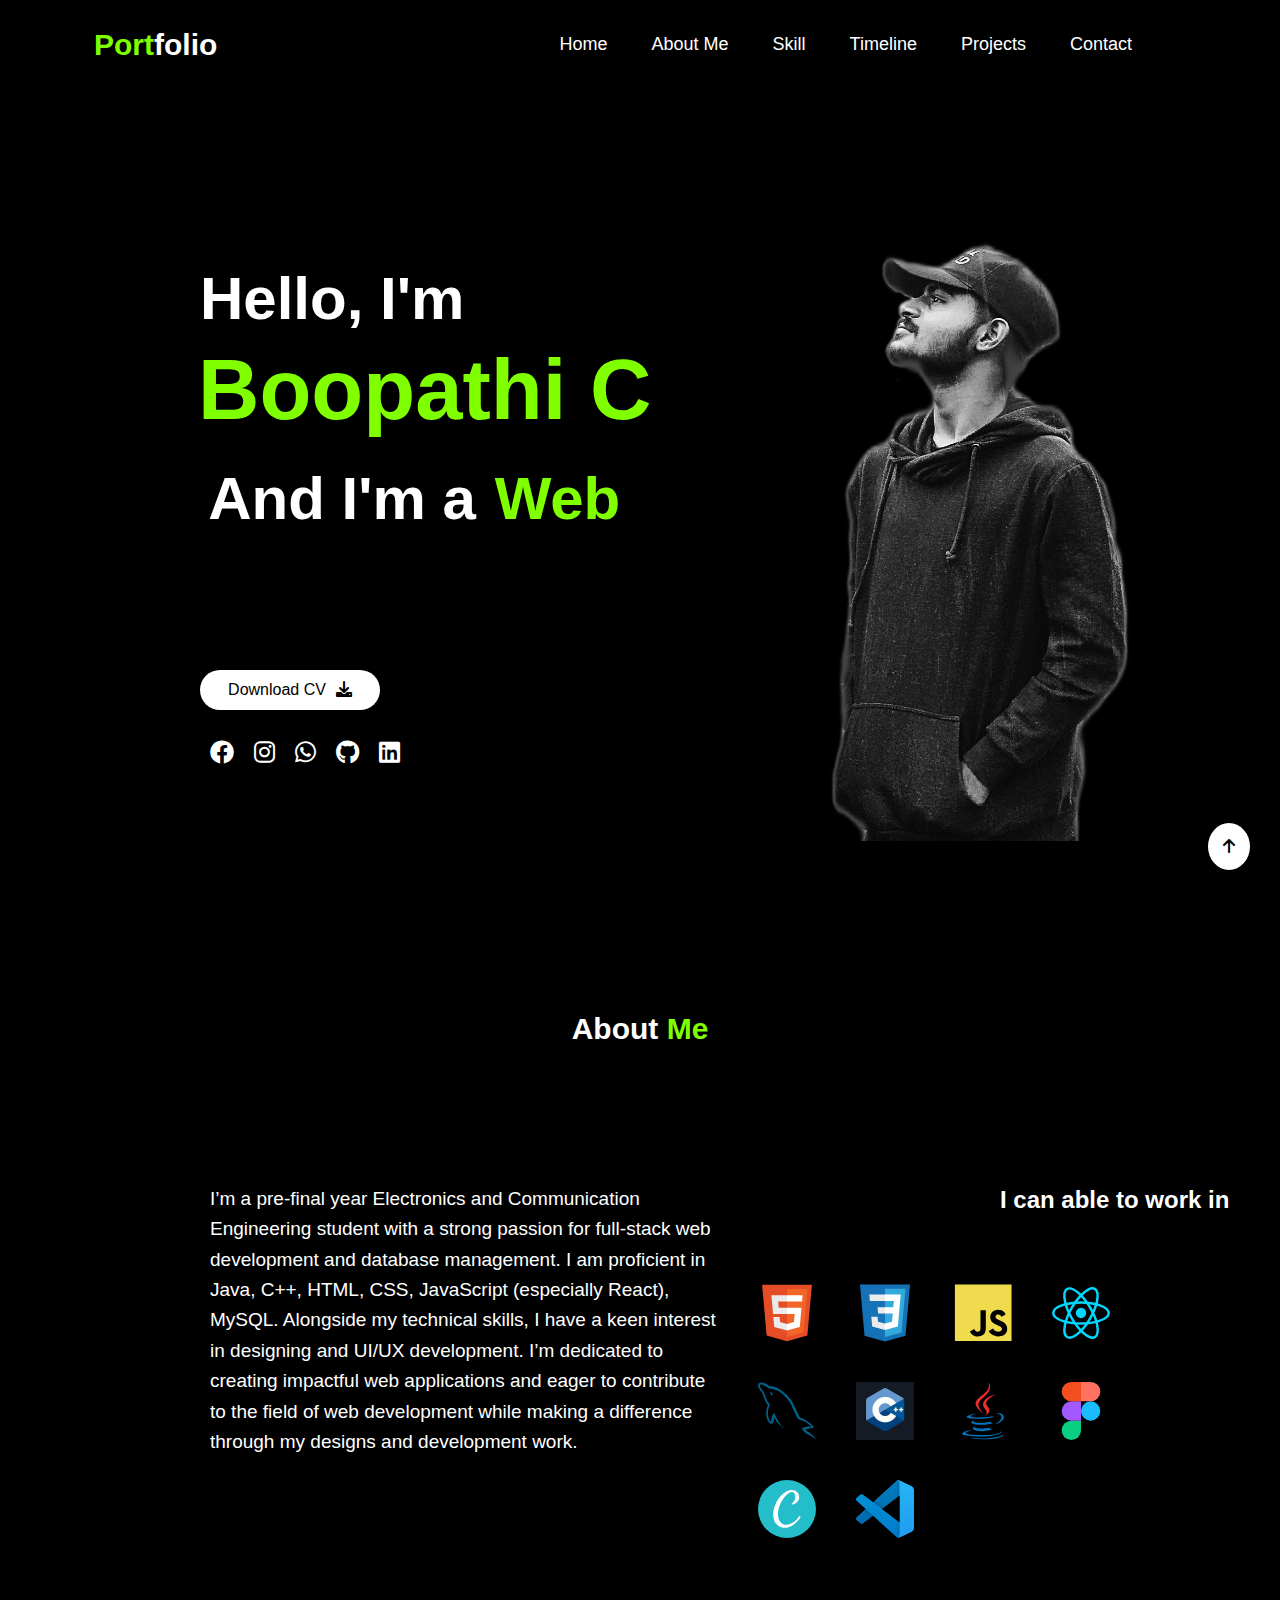
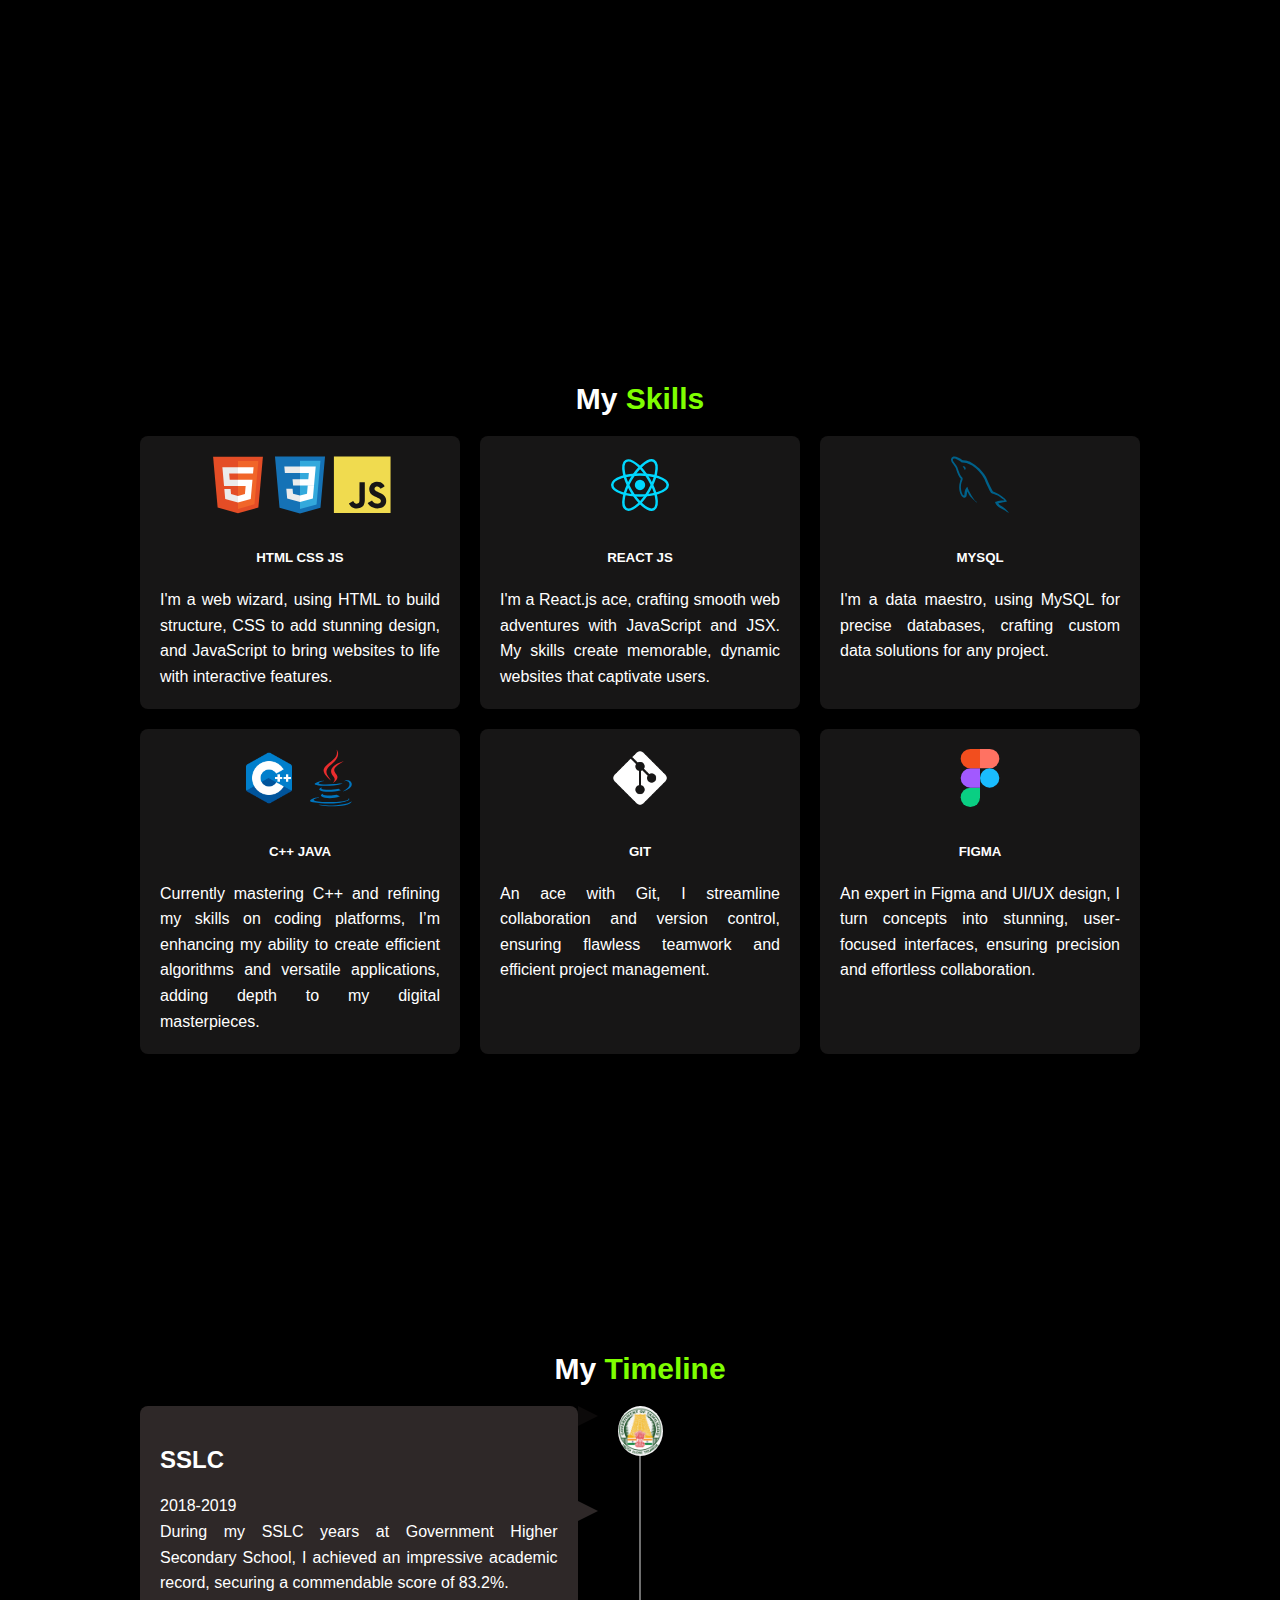
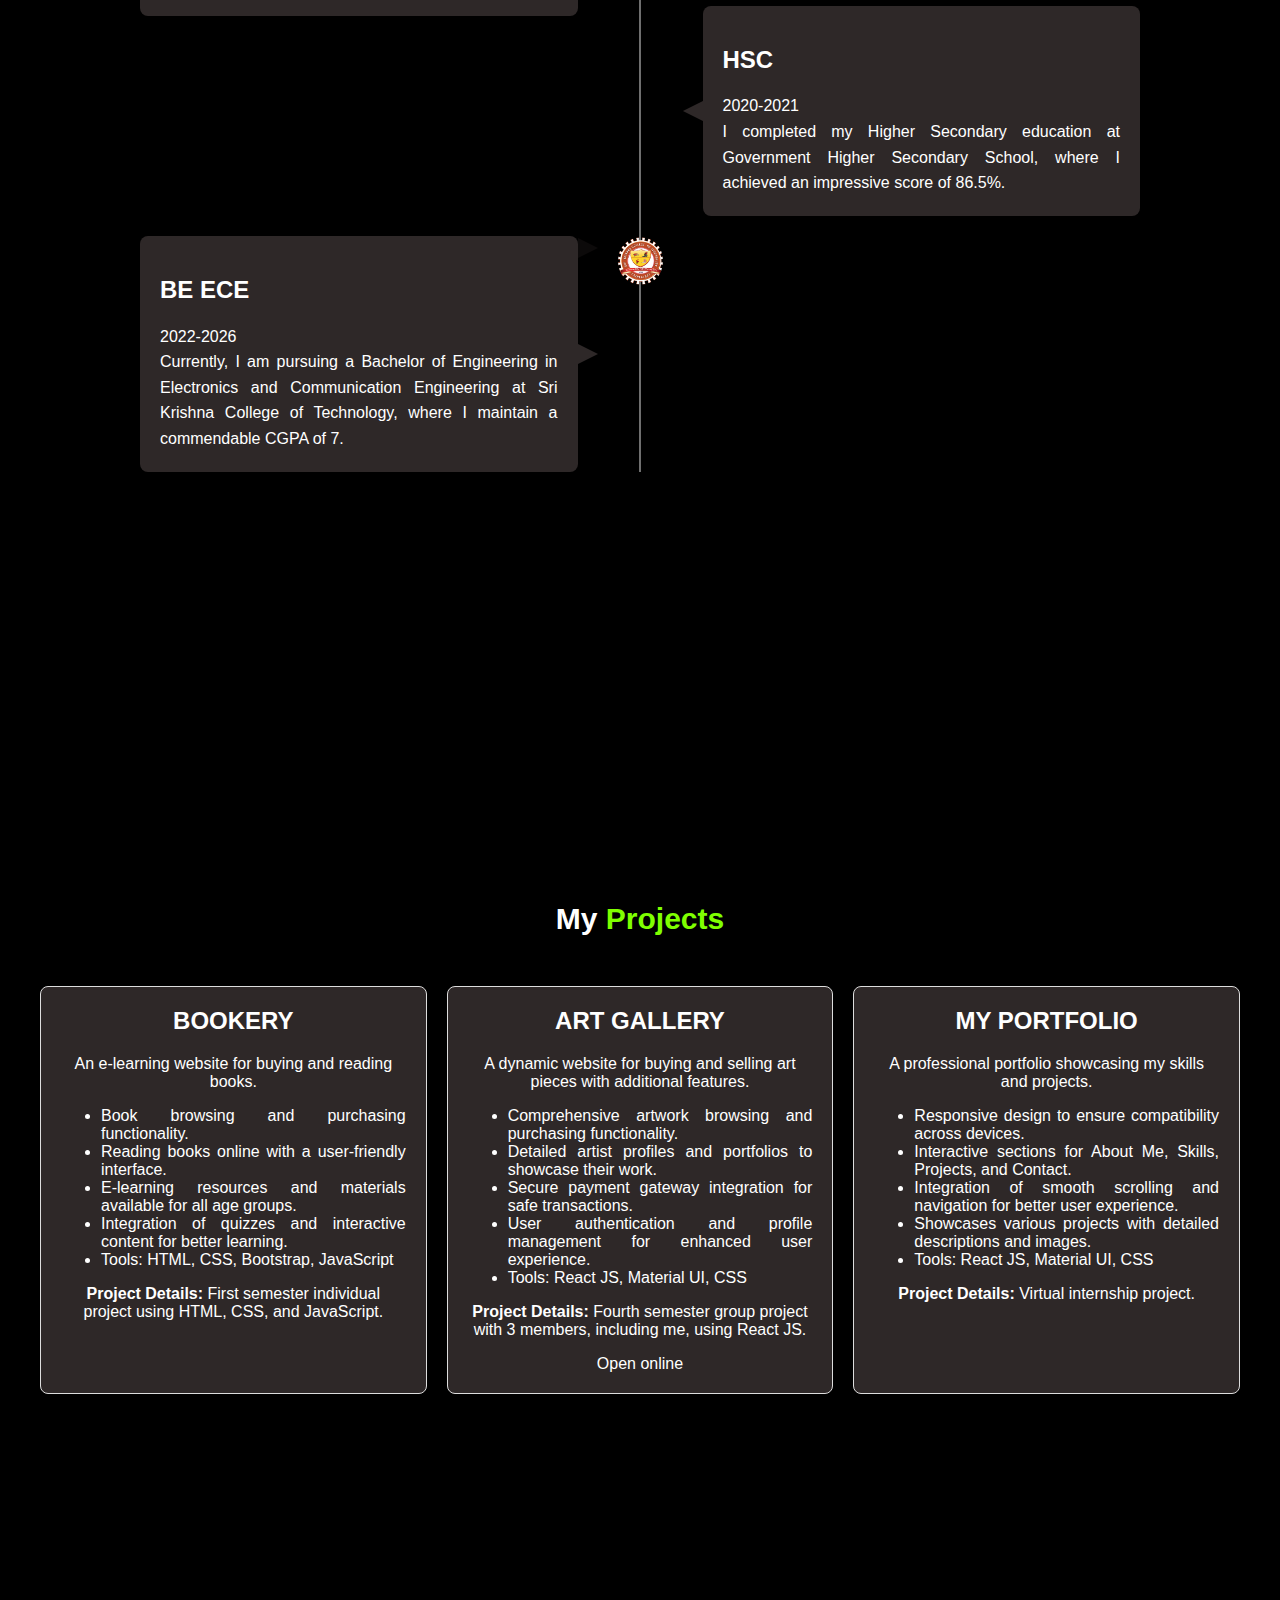
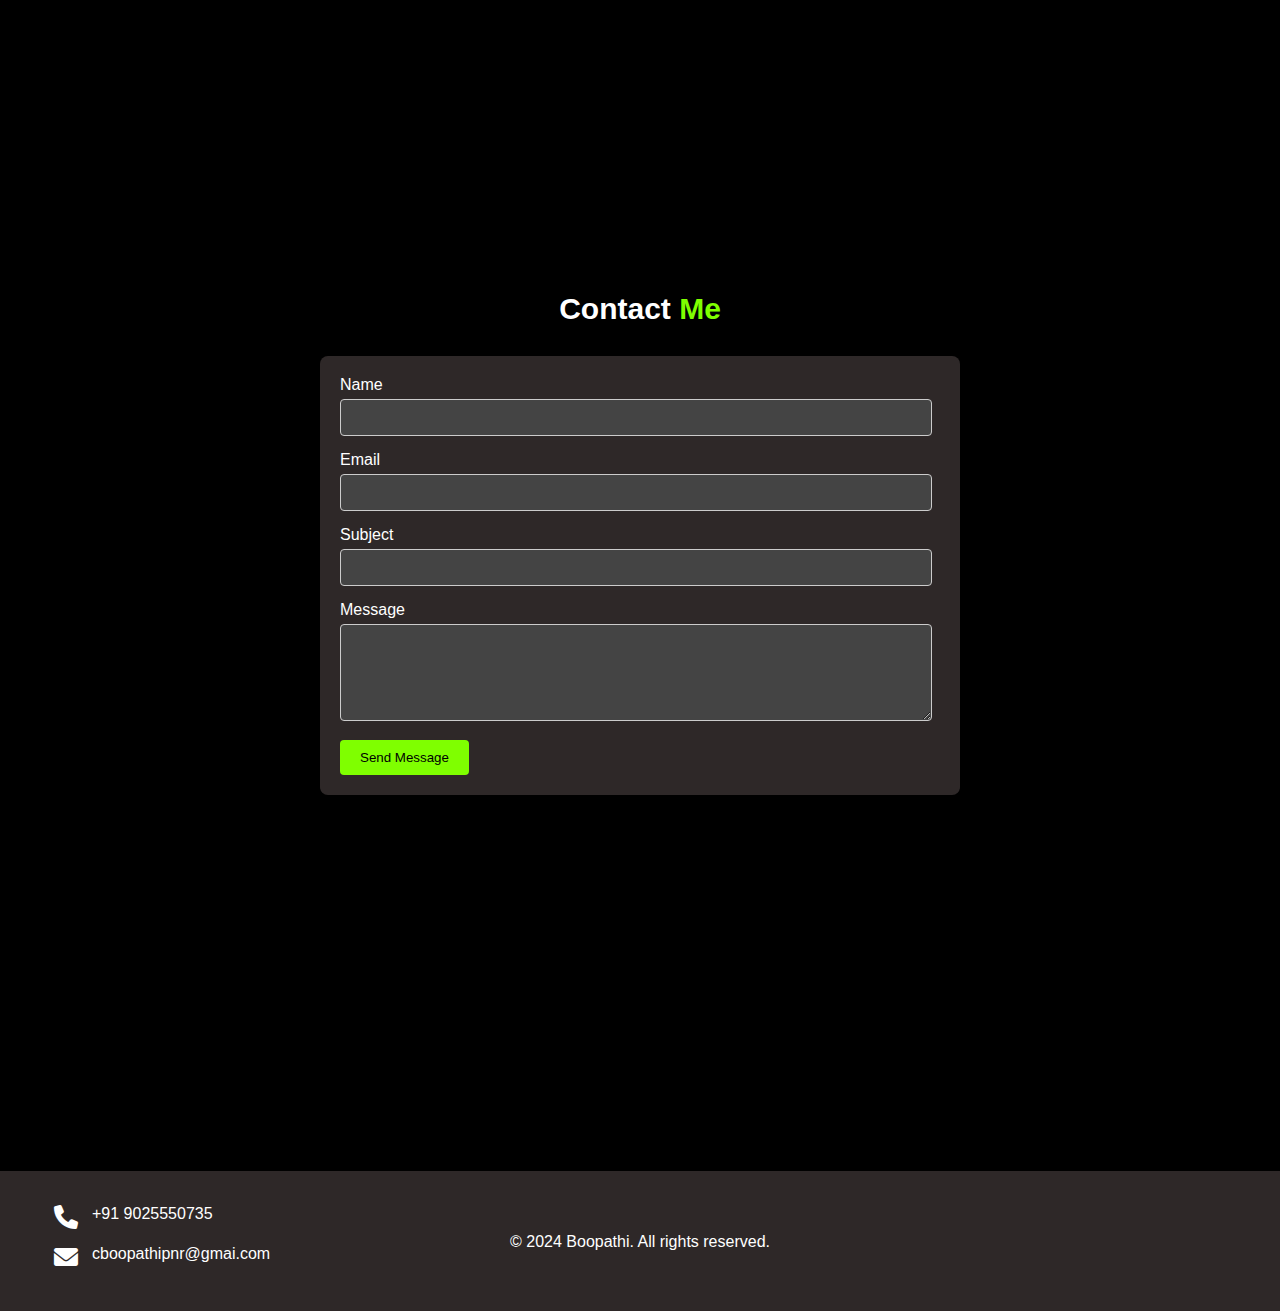
<file: index.html>
<!DOCTYPE html>
<html lang="en">
<head>
    <meta charset="UTF-8">
    <meta name="viewport" content="width=device-width, initial-scale=1.0">
    <title>Boopathi</title>
    <link rel="shortcut icon" href="bnn.png" type="image/x-icon">
    <link rel="stylesheet" href="https://cdnjs.cloudflare.com/ajax/libs/font-awesome/6.0.0-beta3/css/all.min.css">
    <link rel="stylesheet" href="index.css">
</head>
<body>
    <div class="nav">
        <div class="name">
            <span id="port">
                <span id="p">P</span><span id="o">o</span><span id="r">r</span><span id="t">t</span></span><span id="folio"><span id="f">f</span><span id="o1">o</span><span id="l">l</span><span id="i">i</span><span id="o2">o</span></span>
        </div>
        
        <div class="links">
            <a href="#home" class="nav-from-left">Home</a>
            <a href="#about" class="nav-from-left">About Me</a>
            <a href="#skill" class="nav-from-left">Skill</a>
            <a href="#timeline" class="nav-from-left">Timeline</a>
            <a href="#project" class="nav-from-left">Projects</a>
            <a href="#contact" class="nav-from-left">Contact</a>
        </div>
    </div>








    <div class="hole">
        <section id="home">
            <div class="home">
                <h1><span id="name1">Hello, I'm </span>
                    <span id="name2">Boopathi C</span>
                    <span id="name3">And I'm a</span>
                    <span id="name4">Web <span id="name5">Developer</span></span>
                </h1>
                <a href="Resume.pdf" download="Resume.pdf" id="cv">Download CV<i class="fa-solid fa-download" id="download-icon"></i></a>
                <div class="profile-picture">
                    <img src="boo2.png" alt="Profile Picture">
                </div>
                <div class="social">
                    <a href="https://www.facebook.com/yourprofile" target="_blank" aria-label="Facebook"><i class="fa-brands fa-facebook"></i></a>
                    <a href="https://www.instagram.com/yourprofile" target="_blank" aria-label="Instagram"><i class="fa-brands fa-instagram"></i></a>
                    <a href="https://wa.me/+919025550735" target="_blank" aria-label="WhatsApp"><i class="fa-brands fa-whatsapp"></i></a>
                    <a href="https://github.com/BoopathiC" target="_blank" aria-label="GitHub"><i class="fa-brands fa-github"></i></a>
                    <a href="https://www.linkedin.com/in/boopathi-c-168630258" target="_blank" aria-label="LinkedIn"><i class="fa-brands fa-linkedin"></i></a>
                </div>
            </div>
        </section>








        <section id="about">
            <div class="about">
                <h1><span id="diffcolor">About </span>Me</h1>
                <div class="about-box">
                    <p>
                        I’m a pre-final year Electronics and Communication Engineering student with a strong passion for full-stack web development and database management. I am proficient in Java, C++, HTML, CSS, JavaScript (especially React), MySQL. Alongside my technical skills, I have a keen interest in designing and UI/UX development. I’m dedicated to creating impactful web applications and eager to contribute to the field of web development while making a difference through my designs and development work.
                    </p>
                </div>
                <div class="about-box2">
                    <h2>I can able to work in</h2>
                    <div class="about-work">
                    <img src="html5-original.svg" alt="html">
                    <img src="css.svg" alt="css">
                    <img src="javascript-plain.svg" alt="javascript">
                    <img src="reactjs-icon.svg" alt="react">
                    <img src="mysql-original.svg" alt="mysql">
                    <img src="c++.jpeg" alt="c++">
                    <img src="java-original.svg" alt="java">
                    <img src="figma-icon.svg" alt="figma">
                    <img src="canva-icon.svg" alt="canva">
                    <img src="vscode-original.svg" alt="vscode">
                </div>
                </div>
            </div>  
        </section>








        <section id="skill">
            <div class="skill">
                <h1><span id="diffcolor">My</span> Skills</h1>
                <div class="skill-box">
                    <div class="skill-item">
                        <img src="html5-original.svg" alt="Skill 1">
                        <img src="css.svg" alt="Skill 1">
                        <img src="javascript-plain.svg" alt="Skill 1">
                        <h5>HTML  CSS JS</h5>
                        <p>I'm a web wizard, using HTML to build structure, CSS to add stunning design, and JavaScript to bring websites to life with interactive features.</p>
                    </div>
                    <div class="skill-item">
                        <img src="reactjs-icon.svg" alt="Skill 2" >
                        <h5>REACT JS</h5>
                        <p>I'm a React.js ace, crafting smooth web adventures with JavaScript and JSX. My skills create memorable, dynamic websites that captivate users.</p>
                    </div>
                    <div class="skill-item">
                        <img src="mysql-original.svg" alt="Skill 4">
                        <h5>MYSQL</h5>
                        <p>I'm a data maestro, using MySQL for precise databases, crafting custom data solutions for any project.</p>
                    </div>
                    <div class="skill-item">
                        <img src="c-logo-1536x1536.png" alt="Skill 4">
                        <img src="java-original.svg" alt="Skill 4">
                        <h5>C++ JAVA</h5>
                        <p>Currently mastering C++ and refining my skills on coding platforms, I’m enhancing my ability to create efficient algorithms and versatile applications, adding depth to my digital masterpieces.</p>
                    </div>
                    <div class="skill-item">
                        <img src="git.png" alt="Skill 5">
                        <h5>GIT</h5>
                        <p>An ace with Git, I streamline collaboration and version control, ensuring flawless teamwork and efficient project management.</p>
                    </div>
                    <div class="skill-item">
                        <img src="figma-icon.svg" alt="Skill 6">
                        <h5>FIGMA</h5>
                        <p>An expert in Figma and UI/UX design, I turn concepts into stunning, user-focused interfaces, ensuring precision and effortless collaboration.</p>
                    </div>
                </div>
            </div>
        </section>








        <section id="timeline">
            <div class="timeline">
                <h1><span id="diffcolor">My</span> Timeline</h1>
                <div class="timeline-box">
                    <div class="timeline-item-l">
                        <h2>SSLC</h2>
                        <p>2018-2019</p>
                        <p>During my SSLC years at Government Higher Secondary School, I achieved an impressive academic record, securing a commendable score of 83.2%.</p>
                    </div>
                    <img id="img1" src="GOVV.png" alt="Timeline Image" class="timeline-image" />
                    <div class="timeline-item-r">
                        <h2>HSC</h2>
                        <p>2020-2021</p>
                        <p>I completed my Higher Secondary education at Government Higher Secondary School, where I achieved an impressive score of 86.5%. </p>
                    </div>
                    <div class="timeline-item-l">
                        <h2>BE ECE</h2>
                        <p>2022-2026</p>
                        <p>Currently, I am pursuing a Bachelor of Engineering in Electronics and Communication Engineering at Sri Krishna College of Technology, where I maintain a commendable CGPA of 7. </p>
                    </div>
                    <img src="SKCT.webp" id="img2" alt="Timeline Image" class="timeline-image" />
                </div>
            </div>
        </section>








        <section id="project">
            <div class="project">
                <h1><span id="diffcolor">My</span> Projects</h1>
                <div class="project-grid">
                    <div class="project-grid-b">
                        <h2>BOOKERY</h2>
                        <p>An e-learning website for buying and reading books.</p>
                        <ul>
                            <li>Book browsing and purchasing functionality.</li>
                            <li>Reading books online with a user-friendly interface.</li>
                            <li>E-learning resources and materials available for all age groups.</li>
                            <li>Integration of quizzes and interactive content for better learning.</li>
                            <li>Tools: HTML, CSS, Bootstrap, JavaScript</li>
                        </ul>
                        <p><strong>Project Details:</strong> First semester individual project using HTML, CSS, and JavaScript.</p>
                    </div>
                    <div class="project-grid-b">
                        <h2>ART GALLERY</h2>
                        <p>A dynamic website for buying and selling art pieces with additional features.</p>
                        <ul>
                            <li>Comprehensive artwork browsing and purchasing functionality.</li>
                            <li>Detailed artist profiles and portfolios to showcase their work.</li>
                            <li>Secure payment gateway integration for safe transactions.</li>
                            <li>User authentication and profile management for enhanced user experience.</li>
                            <li>Tools: React JS, Material UI, CSS</li>
                        </ul>
                        <p><strong>Project Details:</strong> Fourth semester group project with 3 members, including me, using React JS.</p>
                        <a href="https://boopathic.netlify.app/" target="_blank" rel="noopener noreferrer">Open online</a>
                    </div>
                    <div class="project-grid-b">
                        <h2>MY PORTFOLIO</h2>
                        <p>A professional portfolio showcasing my skills and projects.</p>
                        <ul>
                            <li>Responsive design to ensure compatibility across devices.</li>
                            <li>Interactive sections for About Me, Skills, Projects, and Contact.</li>
                            <li>Integration of smooth scrolling and navigation for better user experience.</li>
                            <li>Showcases various projects with detailed descriptions and images.</li>
                            <li>Tools: React JS, Material UI, CSS</li>
                        </ul>
                        <p><strong>Project Details:</strong> Virtual internship project.</p>
                    </div>
                </div>
            </div>
        </section>
        
        






        <section id="contact">
            <div class="contact">
                <h1><span id="diffcolor">Contact</span> Me</h1>
                <form class="contact-form">
                    <div class="form-group">
                        <label for="name">Name</label>
                        <input type="text" id="name" name="name" required>
                    </div>
                    <div class="form-group">
                        <label for="email">Email</label>
                        <input type="email" id="email" name="email" required>
                    </div>
                    <div class="form-group">
                        <label for="subject">Subject</label>
                        <input type="text" id="subject" name="subject" required>
                    </div>
                    <div class="form-group">
                        <label for="message">Message</label>
                        <textarea id="message" name="message" rows="5" required></textarea>
                    </div>
                    <button type="submit">Send Message</button>
                </form>
            </div>
        </section>
        
        
        <a href="#home" id="scroll-up" title="Scroll to top"><i class="fa-solid fa-arrow-up"></i></a>


    </body>








<footer>
    <div class="footer">
        <a href="tel:+919025550735" aria-label="Phone"><i class="fa-solid fa-phone"></i>+91 9025550735</a><br>
        <a href="mailto:cboopathipnr@gmail.com" aria-label="Email" id="foot-email"><i class="fa-solid fa-envelope"></i>cboopathipnr@gmai.com</a>
        <p>&copy; 2024 Boopathi. All rights reserved.</p>
    </div>
  

</footer>
</html>
</file>
<file: index.css>
body {
    font-family: 'Poppins', Arial, sans-serif;
    margin: 0;
    padding: 0;
    background-color: #f4f4f4;
}
html{
    scroll-behavior: smooth;
    
}
.hole {
    height: 100vh;
    background-color: rgb(145, 52, 52);
    width: 100%;
}
#diffcolor{
    color: white;
}
#port, #p, #o, #r, #t {
    color: chartreuse;
}

#port:hover, #p:hover, #o:hover, #r:hover, #t:hover {
    color: white;
}

#folio, #f, #o1, #l, #i, #o2 {
    color: white;
}

#folio:hover, #f:hover, #o1:hover, #l:hover, #i:hover, #o2:hover {
    color: chartreuse;
}

.nav {
    background-color: black;
    justify-content: space-between;
    position: fixed;
    top: 0;
    width: 100%;
    padding: 20px 14px;
    align-items: center;
    overflow: hidden;
    display: flex;
    z-index: 1000;
}
.nav .name {
    font-size: 30px;
    font-weight: bold;
    color: rgb(255, 255, 255);
    margin-left: 80px;
}

.nav .links {
    display: flex;
    margin-right: 120px;
}

.nav a {
    text-decoration: none;
    color: white;
    padding: 14px 2px;
    font-size: 18px;
    margin-right:40px;
}

.nav-from-left {
    position: relative;
}

.nav-from-left::after {
    content: '';
    position: absolute;
    width: 100%;
    height: 2px;
    bottom: 0;
    left: 0;
    background-color: chartreuse;
    transform: scaleX(0);
    transform-origin: bottom right;
    transition: transform 0.25s ease-out;
}

.nav-from-left:hover::after {
    transform: scaleX(1);
    transform-origin: bottom left;
}

.home {
    height: 100vh;
    background-color: black;
    color: white;
    width: 100%;
    position: relative;
    top: 0;
}

#name1 {
    position: relative;
    left: 200px;
    top: 220px;
    font-size: 60px;
}

#name2 {
    position: relative;
    top: 320px;
    left: -83px;
    font-size: 85px;
    color: chartreuse;
    font-family: 'Poppins', Arial, sans-serif;
}

#name3 {
    font-size: 60px;
    margin-left: 0;
    position: relative;
    top: 420px;
    left: -535px;
}

#name4 {
    font-size: 60px;
    margin-left: 10px;
    position: relative;
    top: 420px;
    left: -535px;
    color: #7FFF00; 
}
#cv {
    margin-left: 200px;
    margin-top: 460px;
    height: 40px;
    width: 180px;
    color: black;
    background-color: white;
    border-radius: 30px;
    text-align: center;
    line-height: 40px; 
    text-decoration: none;
    display: inline-block;
}
#cv:hover {
    background-color: chartreuse;
}
#download-icon{
    margin-left: 10px;
}
.social {
    padding: 30px;
    gap: 20px;
    display: flex;
    align-items: center;
    margin-left: 180px;
}

.social a {
    text-decoration: none;
    color: inherit; 
}

.social i {
    font-size: 24px;
    transition: transform 0.3s ease, color 0.3s ease;
}

.social i:hover {
    transform: scale(1.2);
    color:chartreuse;
}



.profile-picture {
    position: absolute;
    top: 50%;
    right: 0;
    margin-right: 150px;
    margin-top: -230px;
}

.profile-picture img {
    width: 300px;
    height: 600px;
    border-radius: 10%;

}







.about {
    padding-top: 70px;
    height: 100vh;
    background-color: #000000;
}

.about-box {
    padding: 30px;
    color: white;
    border: 10px;
    border-radius: 30px;
    height: 50%;
    width: 40%;
    align-items: center;
    margin-left: 180px;
    display: flex;
}
.about h1 {
    text-align: center;
    font-size: 30px;
    font-weight: bold;
    color: chartreuse;
}
.about p {
    line-height: 1.6;
    font-size: 19px;
}
.about-box2 h2 {
    color: white;
    margin-top: -390px;
    margin-left: 1000px;
}
.about-work{
    display: grid;
    grid-template-columns: repeat(4,1fr);
    float: right;
    margin-right: 150px;
    margin-top: 30px;
}
.about-work img{
    max-width: 100%;
    height: 58px;
    padding: 20px;
}








.skill {
    padding-top: 70px;
    height: 100vh;
    background-color: #000000;
}
.skill h1 {
    text-align: center;
    font-size: 30px;
    font-weight: bold;
    color: chartreuse;
}

.skill-box {
    display: grid;
    grid-template-columns: repeat(3, 1fr);
    gap: 20px;
    padding: 0 140px;
}

.skill-item {
    background-color: #171616;
    color: white;
    padding: 20px;
    border-radius: 8px;
    box-shadow: 0 4px 8px rgba(0, 0, 0, 0.1);
    text-align: center;
}

.skill-item img {
    max-width: 100%;
    height: 58px;
    margin-bottom: 10px;
    transition: transform 0.3s ease;
}
.skill-item img:hover{
    transform: scale(1.25);
    
}
.skill-item p {
    font-size: 1em;
    margin: 0 ;
    line-height: 1.6;
    text-align: justify;
    max-width: 100%;
}






.timeline {
    padding-top: 70px;
    height: 120vh;
    background-color: #000000;
}

.timeline h1 {
    text-align: center;
    font-size: 30px;
    font-weight: bold;
    color: chartreuse;
}

.timeline-box {
    display: grid;
    grid-template-columns: 1fr auto 1fr;
    gap: 20px;
    padding: 0 20px;
    position: relative;
}

.timeline-box::before {
    content: "";
    position: absolute;
    top: 0;
    bottom: 0;
    left: 50%;
    width: 1px;
    background-color: #ddd;
    transform: translateX(-50%);
    z-index: 1;
}

.timeline-item-l,
.timeline-item-r {
    position: relative;
    background-color: #2e2828;
    color: white;
    padding: 20px;
    border-radius: 8px;
    box-shadow: 0 4px 8px rgba(0, 0, 0, 0.1);
}

.timeline-item-l::before {
    content: "";
    position: absolute;
    top: 50%;
    right: -20px;
    transform: translateY(-50%);
    width: 0;
    height: 0;
    border-top: 10px solid transparent;
    border-left: 20px solid #2e2828;
    border-bottom: 10px solid transparent;
    z-index: 2;
}

.timeline-item-l::after {
    content: "";
    position: absolute;
    top: 5%;
    right: -20px;
    transform: translateY(-50%) scaleY(-1);
    width: 0;
    height: 0;
    border-top: 10px solid transparent;
    border-left: 20px solid rgba(46, 40, 40, 0.5);
    border-bottom: 10px solid transparent;
    opacity: 0.5;
    z-index: 1;
}

.timeline-item-r::before {
    content: "";
    position: absolute;
    top: 50%;
    left: -20px;
    transform: translateY(-50%);
    width: 0;
    height: 0;
    border-top: 10px solid transparent;
    border-right: 20px solid #2e2828;
    border-bottom: 10px solid transparent;
    z-index: 2;
}

.timeline-item-r::after {
    content: "";
    position: absolute;
    top: 50%;
    left: -20px;
    transform: translateY(-50%) scaleY(-1);
    width: 0;
    height: 0;
    border-top: 10px solid transparent;
    border-right: 20px solid rgba(46, 40, 40, 0.5);
    border-bottom: 10px solid transparent;
    opacity: 0.5;
    z-index: 1;
}

.timeline-image {
    grid-column: 2;
    width: 45px;
    height: 50px;
    border-radius: 60%;
    object-fit: cover;
    z-index: 2;
    position: relative;
    
}


.timeline-item-r {
    align-self: end;
    margin-left: 20px;
    margin-right: 120px; 
    margin-top: 200px;
}
.timeline-item-l {
    align-self: start;
    margin-left: 120px;
    margin-right: 20px; 
}

.timeline-item-l p,
.timeline-item-r p {
    font-size: 1em;
    margin: 0;
    line-height: 1.6;
    text-align: justify;
    max-width: 100%;
}








#project {
    padding: 20px;
    background-color: #000000;
}

.project {
    max-width: 1200px;
    margin: 0 auto;
    padding-top: 50px;
    height: 100vh;
    text-align: center;
}

.project h1 {
    font-size: 30px;
    font-weight: bold;
    color: chartreuse;
    
}
.project-grid {
    display: grid;
    grid-template-columns: repeat(3, 1fr);
    gap: 20px;
}

.project-grid-b {
    margin-top: 30px;
    background-color: #2e2828;
    color: #ffffff;
    padding: 20px;
    border: 1px solid #ddd;
    border-radius: 8px;
    box-shadow: 0 2px 4px rgba(0, 0, 0, 0.1);
    transition: transform 0.3s ease;
}
.project-grid-b h2{
    color: white;
}
.project-grid-b:hover h2{
    color: #7FFF00;
}
.project-grid-b a{
    text-decoration: none;
    color:rgb(255, 255, 255);
}

.project-grid-b p strong {
    display: inline;
    text-decoration: none; 
}

.project-grid-b:hover p strong {
    color: #7FFF00; 
}
.project-grid-b:hover a {
    color: #7FFF00; 
}
.project-grid-b:hover {
    transform: scale(1.05);
    border:#7FFF00 3px solid;
}

.project-grid-b h2 {
    margin-top: 0;
}
.project-grid-b li{
    text-align: justify;
}








.contact {
    padding-top: 70px;
    height: 100vh;
    background-color: #000000;
    display: flex;
    flex-direction: column;
    align-items: center;
}

.contact h1 {
    text-align: center;
    font-size: 30px;
    font-weight: bold;
    color: chartreuse;
    margin-bottom: 30px;
}

.contact-form {
    background-color: #2e2828;
    padding: 20px;
    border-radius: 8px;
    box-shadow: 0 4px 8px rgba(0, 0, 0, 0.1);
    width: 100%;
    max-width: 600px;
    color: white;
}

.form-group {
    margin-bottom: 15px;
}

.form-group label {
    display: block;
    margin-bottom: 5px;
}

.form-group input,
.form-group textarea {
    width: 95%;
    padding: 10px;
    border: 1px solid #ccc;
    border-radius: 4px;
    background-color: #444;
    color: white;
}

.form-group input:focus,
.form-group textarea:focus {
    border-color: chartreuse;
    outline: none;
}

button[type="submit"] {
    background-color: chartreuse;
    color: #000;
    padding: 10px 20px;
    border: none;
    border-radius: 4px;
    cursor: pointer;
    transition: background-color 0.3s ease;
}

button[type="submit"]:hover {
    background-color: #80ff00a8;
}

footer {
    background-color: #2e2828;
    color: white;
    padding: 20px;
    text-align: center;
    position: relative;
    bottom: 0;
}

.footer{
    max-width: 100%;
    margin: 0 auto;
    height: 10vh;
    
}

.footer p {
    margin-top: -40px;
}
.footer a {
    text-decoration: none;
    color: inherit; 
    padding: 4px;
    gap: 14px;
    display: flex;
    margin-top: 10px;
    margin-left: 30px;   
}
#foot-email{
    margin-top: -10px;
}

.footer i {
    font-size: 24px;
    transition: transform 0.3s ease, color 0.3s ease;
}

.footer i:hover {
    transform: scale(1.2);
    color:chartreuse;
}
#scroll-up {
    position: fixed;
    bottom: 30px;
    right: 30px;
    z-index: 99;
    font-size: 16px;
    border: none;
    outline: none;
    background-color: #ffffff;
    color: rgb(0, 0, 0);
    cursor: pointer;
    padding: 15px;
    border-radius: 75%;
    text-decoration: none;
    text-align: center;
    line-height: 1;
}


#scroll-up:hover {
    background-color: #9e0909;
    color: white;
}
body {
    scroll-behavior: smooth; 
}

body::after {
    content: '';
    display: block;
    height: 100px; 
    margin-top: -100px;
} 





/* Media Queries */
@media (max-width: 1024px) {
    .nav .links {
        display: none;
    }

    .nav.active .links {
        display: flex;
        flex-direction: column;
        position: absolute;
        top: 60px;
        right: 20px;
        background-color: #000;
        padding: 10px;
        border-radius: 5px;
    }

    .nav a {
        margin: 10px 0;
    }

    .about-work {
        flex-direction: column;
        align-items: center;
    }

    .skill-box, .timeline-box, .project-grid {
        flex-direction: column;
        align-items: center;
    }
}

@media (max-width: 768px) {
    .nav .links {
        display: none;
    }

    .nav.active .links {
        display: flex;
        flex-direction: column;
        position: absolute;
        top: 60px;
        right: 20px;
        background-color: #000;
        padding: 10px;
        border-radius: 5px;
    }

    .nav a {
        margin: 10px 0;
    }

    .about-work {
        flex-direction: column;
        align-items: center;
    }

    .skill-box, .timeline-box, .project-grid {
        flex-direction: column;
        align-items: center;
    }
}

@media (max-width: 475px) {
    .nav {
        width:158vh;
    }
    .nav.links{
        display: none;

    }

    .nav .name {
        font-size: 60px;
        margin-right: 20px;
        margin-top: 10px;
    }

    .home {
        margin-top: 80px;
        width: 162vh;
        height: 240vh;
        background-color: #000000;
    }

    #name1 {
        position: relative;
        left: 120px;
        top: 240px;
        font-size: 95px;
    }

    #name2 {
        position: relative;
        font-size: 113px;
        left: -320px;
        top: 380px;
    }
    #name3 {
        font-size: 95px;
        position: relative;
        left: 130px;
        padding-top: 10px;
        color: #ffffff;
    }

    #name4 {
        top: 560px;
        left: -310px;
        font-size: 95px;
        padding-top: 200px;
        color: rgb(255, 255, 255);
    }

    #name5 {
        margin-right: 10px;
        position: relative;
        top: -112px;
        left: 670px;
    }


    #cv {
        background-color: white;
        font-size:35px;
        width: 280px;
        padding: 30px;
        margin-top: 980px;
        margin-left: 650px;
    }

    #cv:hover {
        background-color: chartreuse;
    }

    .profile-picture img {
        width: 550px;
        height: 600px;
        position: relative;
        top: 310px;
        left: -280px;
        border-radius: 15%;
    }

    .social {
        margin-left: 255px;
        margin-top: -450px;
        display: grid;
        grid-template-columns: repeat(1, 1fr);
        gap: 30px;
    }

    .social i {
        font-size: 55px;

    }

    .about {
        height: 300vh;
        width: 162vh;
        background-color: #000000;
    }

    .about-box {
        align-items: center;
        text-align: justify;
        position: relative;
        top: -200px;
        width: 90%;
        margin-left: 10px;
    }

    .about h1 {
        font-size: 80px;
        text-align: center;
    }

    .about-box2 h2 {
        text-align: center;
        font-size: 60px;       
        color: #ffffff;
       float: left;
       margin-left: 220px;
       margin-top: -350px;
    }

    .about-work {
        display: grid;
        grid-template-columns: repeat(4, 1fr);
        margin: 190px;
        position: relative;
        top: -430px;
    }

    .about-work img {
        height: 108px;
        padding: 45px;
    }

    .about p {
        font-size: 40px;
        line-height: 1.6;
    }

    .skill {
        background-color: #000000;
        height: 850vh;
        width: 162vh;
    }

    .skill h1 {
        font-size: 80px;
        position: relative;
        top: -250px;
        text-align: center;
    }

    .skill-box {
        display: grid;
        margin-top: -800px;
        height: 300vh;
        grid-template-columns: repeat(1, 1fr);
    }

    .skill-item {
        margin-top: 20px;
        height: 800px;
        padding: 20px;
        background-color: #211a1a;
    }

    .skill-item img {
        height: 114px;
        margin-top: 40px;
    }
    .skill-item h5{
        font-size: 40px;
    }

    .skill-item p {
        font-size: 2.4em;
    }

    .timeline {
        background-color: #000000;
        padding-top: 20px;
        height: 460vh;
        width: 162vh;
    }

    .timeline h1 {
        font-size: 80px;
        text-align: center;
    }

    .timeline-box {
        display: grid;
        grid-template-columns: 1fr auto 1fr;
    }

    .timeline h2 {
        font-size: 45px;
    }

    .timeline-item-r {
        margin-left: -4px;
        margin-top: 1100px;
        width: 90%;
        float: right;
    }

    .timeline-item-l {
        margin-left: 17px;
        width: 90%;
        margin-top: 200px;
        float: left;
    }

    .timeline-item-l p,
    .timeline-item-r p {
        font-size: 2.3em;
        line-height: 1.4;
        text-align: justify;
    }


    #img1 {
        height: 140px;
        width: 135px;
        margin-top:345px;
        margin-left: 10px;
    }

    #img2 {
        height: 140px;
        width: 135px;
        margin-top: -40px;
        margin-left: 10px;
    }

    #project {
        background-color: #000000;
        height: 560vh;
        width: 156vh;
    }

    .project {
        height: 360vh;
        width: 80%;
    }

    .project h1 {
        font-size: 80px;
    }

    .project-grid {
        display: grid;
        grid-template-columns: repeat(1, 1fr);
    }

    .project-grid-b h2 {
        font-size: 60px;
    }

    .project-grid-b p, a, li {
        font-size: 44px;
    }

    .contact {
        background-color: #000000;
        width: 162vh;
        height: 180vh;
    }

    .contact-form {
        width: 100%;
        height: 140vh;
    }
    .contact h1{
        font-size: 80px;
    }
    .contact-form button{
        font-size: 30px;
        margin-top: 30px;
        padding: 20px;
    }

    .form-group label {
        font-size: 35px;
        margin-top: 70px;
        
    }
    .form-group input{
        padding: 20px;
    }
    footer{
        height: 40vh;
        width: 156vh;
        background-color: #3f4537;
    }
    .footer i, a {
        font-size: 36px;
        margin-left: 280px;
    }

    .footer p {
        margin-top: 30px;
        font-size: 40px;
    }
}

@media (max-width: 325px) {
    .nav {
        width: 45vh;
    }

    .nav .name {
        font-size: 25px;
        margin-top: 10px;
        margin-left: 20px;
    }

    .home {
        width: 100%;
        height: 100vh;
        background-color: #000000;
    }

    #name1 {
        position: relative;
        left: 40px;
        top: 140px;
        font-size: 33px;
    }

    #name2 {
        position: relative;
        font-size: 47px;
        left: 40px;
        top: 149px;
    }

    #name3 {
        font-size: 33px;
        position: relative;
        left: 40px;
        padding-top: 10px;
        color: #7FFF00;
    }

    #name4 {
        top: 190px;
        left: -55px;
        font-size: 33px;
        padding-top: 200px;
        color: rgb(255, 255, 255);
    }

    #name5 {
        margin-right: 10px;
        position: relative;
        top: -38px;
        left: 180px;
    }

    #cv {
        background-color: white;
        font-size: 13px;
        width: 130px;
        padding: 20px;
        margin-top: 350px;
        margin-left: 170px;
    }

    #cv:hover {
        background-color: chartreuse;
    }

    .profile-picture img {
        width: 180px;
        height: 200px;
        position: relative;
        top: 323px;
        left: 60px;
        border-radius: 15%;
    }

    .social {
        margin-left: 185px;
        margin-top: -170px;
        display: grid;
        grid-template-columns: repeat(3, 1fr);
        gap: 35px;
    }

    .social i {
        font-size: 20px;
    }

    .about {
        height: 120vh;
        padding-top: 20px;
        background-color: #000000;
    }

    .about-box {
        margin-left: 0;
        align-items: center;
        text-align: justify;
        position: relative;
        top: -60px;
        width: 80%;
    }

    .about h1 {
        font-size: 25px;
        text-align: center;
    }

    .about-box2 h2 {
        text-align: center;
        font-size: 20px;
        float: left;
        margin-left: 70px;
        margin-top: -50px;
        color: #ffffff;
    }

    .about-work {
        display: grid;
        grid-template-columns: repeat(4, 1fr);
        margin: 30px;
        position: relative;
        top: 0;
    }

    .about-work img {
        height: 38px;
        padding: 15px;
    }

    .about p {
        font-size: 14px;
        line-height: 1.6;
    }

    .skill {
        background-color: #000000;
        height: 300vh;
    }

    .skill h1 {
        font-size: 25px;
        margin-top: -60px;
        text-align: center;
    }

    .skill-box {
        display: grid;
        height: 300vh;
        grid-template-columns: repeat(1, 1fr);
    }

    .skill-item {
        width: 260px;
        margin-left: -130px;
        margin-top: 20px;
        background-color: #000000;
    }

    .skill-item img {
        height: 48px;
    }

    .skill-item p {
        font-size: 0.9em;
    }

    .timeline {
        background-color: #000000;
        padding-top: 20px;
        height: 190vh;
    }

    .timeline h1 {
        font-size: 25px;
        text-align: center;
    }

    .timeline-box {
        display: grid;
        grid-template-columns: 1fr auto 1fr;
    }

    .timeline h2 {
        font-size: 20px;
    }

    .timeline-item-r {
        margin-left: -36px;
        margin-top: 450px;
        float: right;
        width: 60%;
    }

    .timeline-item-l {
        margin-left: -17px;
        width: 85%;
        margin-top: 50px;
        float: left;
    }

    .timeline-item-l p,
    .timeline-item-r p {
        font-size: 0.8em;
        line-height: 1.4;
        text-align: justify;
    }

    #img1 {
        height: 40px;
        width: 35px;
        margin-top: 65px;
        margin-left: -30px;
    }

    #img2 {
        height: 40px;
        width: 35px;
        margin-top: -40px;
        margin-left: -30px;
    }

    #project {
        background-color: #000000;
        height: 240vh;
    }

    .project h1 {
        font-size: 25px;
    }

    .project-grid {
        display: grid;
        grid-template-columns: repeat(1, 1fr);
    }

    .project-grid-b h2 {
        font-size: 20px;
    }

    .project-grid-b p, a, li {
        font-size: 14px;
    }

    .contact {
        background-color: #000000;
    }

    .contact-form {
        width: 80%;
    }

    .form-group label {
        font-size: 15px;
    }

    .footer i, a {
        font-size: 16px;
        margin-left: -40px;
    }

    .footer p {
        margin-top: 10px;
        font-size: 12px;
    }

    #scroll-up {
        font-size: 10px;
        padding: 10px;
    }
}
</file>
